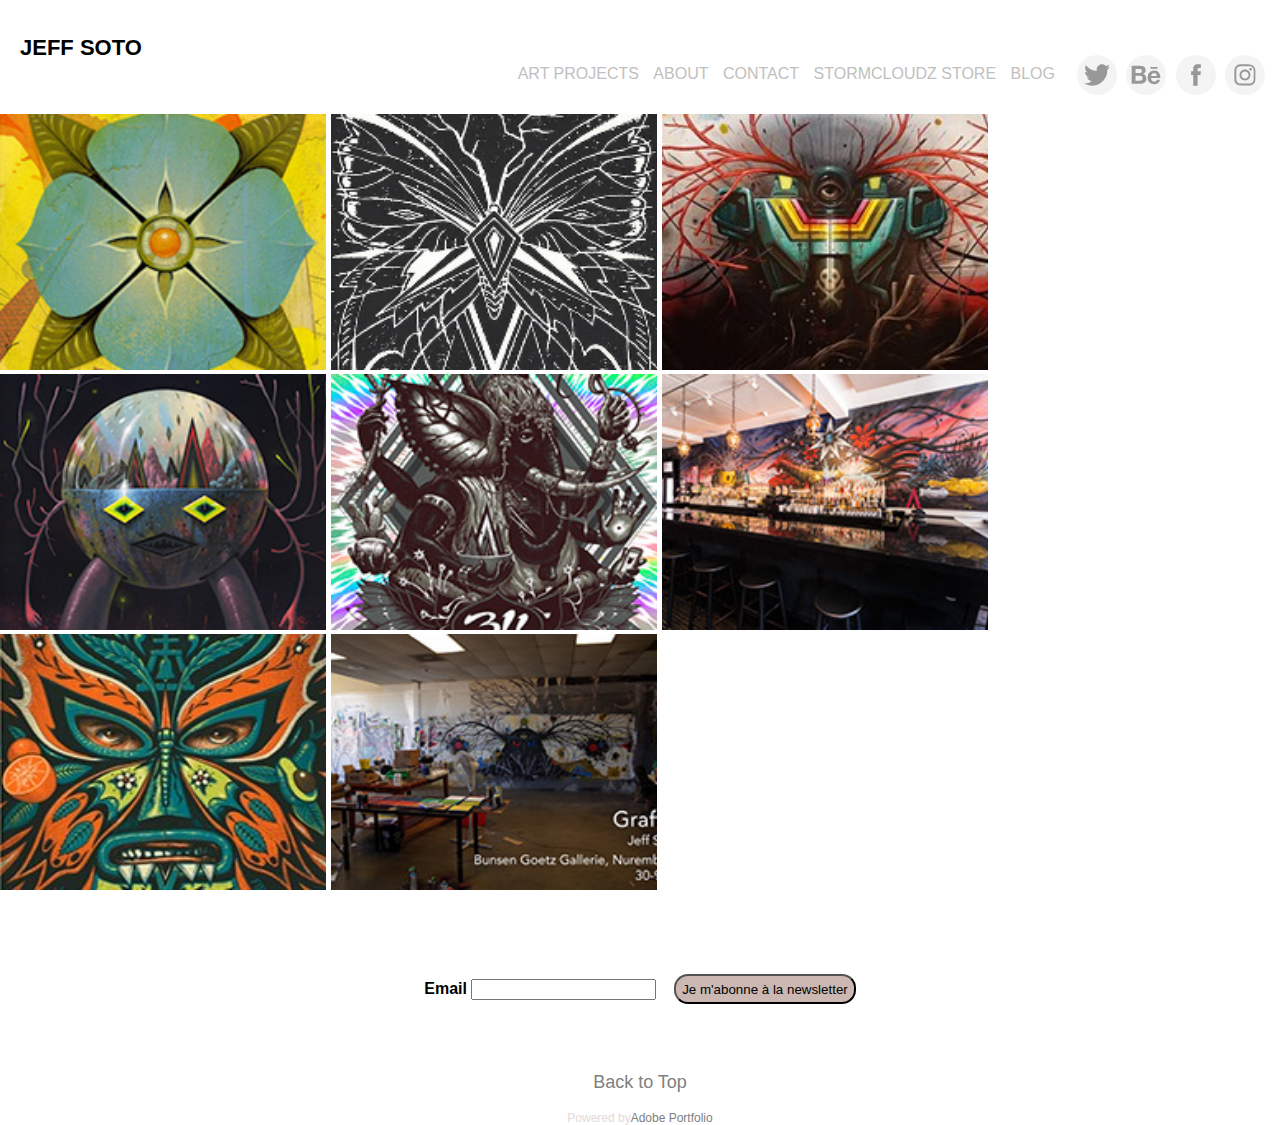
<file: index.html>
<!DOCTYPE html>
<html lang="en">

<head>
    <meta charset="UTF-8">
    <meta name="viewport" content="width=device-width, initial-scale=1.0">
    <meta name="viewport" content="width=device-width, user-scalable=yes" />
    <!--“user-scalable=yes” sert à indiquer que l’utilisateur peut zoomer sur le contenu-->
    <meta http-equiv="X-UA-Compatible" content="ie=edge">
    <link rel="icon" type="image/png" href="imagesjeff/indexjeff.png" />
    <title>Jeff Soto</title>
    <link rel="stylesheet" href="style.css" />

</head>

<body>
    <header>
        <h1><a href="#">Jeff Soto</a></h1>
        <div class="menu primaire">
            <a href="http://jeffsoto.com/projects">ART PROJECTS</a>
            <a href="http://jeffsoto.com/about">ABOUT</a>
            <a href="http://jeffsoto.com/contact">CONTACT</a>
            <a href="http://www.stormcloudz.com/shop/">STORMCLOUDZ STORE</a>
            <a href="http://www.stormcloudz.com/">BLOG</a>
        </div>
        <div class="menu secondaire">
            <ul>
                <li>
                    <a href="#">
                        <svg xmlns="http://www.w3.org/2000/svg" xmlns:xlink="http://www.w3.org/1999/xlink" version="1.1" x="0px" y="0px" viewBox="0 0 30 24" height="24px" xml:space="preserve" class="icon icon-twitter">
                            <path d="M24.71 5.89C24 6.2 23.2 6.4 22.4 6.53c0.82-0.5 1.45-1.29 1.75-2.23c-0.77 0.46-1.62 0.8-2.53 1 C20.92 4.5 19.9 4 18.7 4c-2.2 0-3.99 1.81-3.99 4.04c0 0.3 0 0.6 0.1 0.92C11.54 8.8 8.6 7.2 6.6 4.7 C6.3 5.3 6.1 6 6.1 6.77c0 1.4 0.7 2.6 1.8 3.36c-0.65-0.02-1.27-0.2-1.81-0.51c0 0 0 0 0 0.1 c0 2 1.4 3.6 3.2 3.96c-0.34 0.09-0.69 0.14-1.05 0.14c-0.26 0-0.51-0.03-0.75-0.07c0.51 1.6 2 2.8 3.7 2.8 c-1.36 1.08-3.08 1.73-4.95 1.73c-0.32 0-0.64-0.02-0.95-0.06C7.05 19.3 9.1 20 11.4 20c7.33 0 11.34-6.15 11.34-11.49 c0-0.18 0-0.35-0.01-0.52C23.5 7.4 24.2 6.7 24.7 5.89z"></path>
                        </svg>
                    </a>
                </li>
                <li>
                    <a href="#">
                        <svg id="Layer_1" data-name="Layer 1" xmlns="http://www.w3.org/2000/svg" viewBox="0 0 30 24" height="24px" class="icon icon-behance">
                            <path id="path-1" d="M18.83,14.38a2.78,2.78,0,0,0,.65,1.9,2.31,2.31,0,0,0,1.7.59,2.31,2.31,0,0,0,1.38-.41,1.79,1.79,0,0,0,.71-0.87h2.31a4.48,4.48,0,0,1-1.71,2.53,5,5,0,0,1-2.78.76,5.53,5.53,0,0,1-2-.37,4.34,4.34,0,0,1-1.55-1,4.77,4.77,0,0,1-1-1.63,6.29,6.29,0,0,1,0-4.13,4.83,4.83,0,0,1,1-1.64A4.64,4.64,0,0,1,19.09,9a4.86,4.86,0,0,1,2-.4A4.5,4.5,0,0,1,23.21,9a4.36,4.36,0,0,1,1.5,1.3,5.39,5.39,0,0,1,.84,1.86,7,7,0,0,1,.18,2.18h-6.9Zm3.67-3.24A1.94,1.94,0,0,0,21,10.6a2.26,2.26,0,0,0-1,.22,2,2,0,0,0-.66.54,1.94,1.94,0,0,0-.35.69,3.47,3.47,0,0,0-.12.65h4.29A2.75,2.75,0,0,0,22.5,11.14ZM18.29,6h5.36V7.35H18.29V6ZM13.89,17.7a4.4,4.4,0,0,1-1.51.7,6.44,6.44,0,0,1-1.73.22H4.24V5.12h6.24a7.7,7.7,0,0,1,1.73.17,3.67,3.67,0,0,1,1.33.56,2.6,2.6,0,0,1,.86,1,3.74,3.74,0,0,1,.3,1.58,3,3,0,0,1-.46,1.7,3.33,3.33,0,0,1-1.35,1.12,3.19,3.19,0,0,1,1.82,1.26,3.79,3.79,0,0,1,.59,2.17,3.79,3.79,0,0,1-.39,1.77A3.24,3.24,0,0,1,13.89,17.7ZM11.72,8.19a1.25,1.25,0,0,0-.45-0.47,1.88,1.88,0,0,0-.64-0.24,5.5,5.5,0,0,0-.76-0.05H7.16v3.16h3a2,2,0,0,0,1.28-.38A1.43,1.43,0,0,0,11.89,9,1.73,1.73,0,0,0,11.72,8.19ZM11.84,13a2.39,2.39,0,0,0-1.52-.45H7.16v3.73h3.11a3.61,3.61,0,0,0,.82-0.09A2,2,0,0,0,11.77,16a1.39,1.39,0,0,0,.47-0.54,1.85,1.85,0,0,0,.17-0.88A1.77,1.77,0,0,0,11.84,13Z"></path>
                        </svg>
                    </a>
                </li>
                <li>
                    <a href="#">
                        <svg xmlns="http://www.w3.org/2000/svg" xmlns:xlink="http://www.w3.org/1999/xlink" version="1.1" x="0px" y="0px" viewBox="0 0 30 24" height="24px" xml:space="preserve" class="icon icon-facebook">
                            <path d="M16.21 20h-3.26v-8h-1.63V9.24h1.63V7.59c0-2.25 0.92-3.59 3.53-3.59h2.17v2.76H17.3 c-1.02 0-1.08 0.39-1.08 1.11l0 1.38h2.46L18.38 12h-2.17V20z"
                            />
                        </svg>
                    </a>
                </li>
                <li>
                    <a href="#">
                        <svg version="1.1" id="Layer_1" xmlns="http://www.w3.org/2000/svg" xmlns:xlink="http://www.w3.org/1999/xlink" x="0px" y="0px" viewBox="0 0 30 24" style="enable-background:new 0 0 30 24;" xml:space="preserve" class="icon icon-instagram">
                            <g>
                                <path d="M15,5.4c2.1,0,2.4,0,3.2,0c0.8,0,1.2,0.2,1.5,0.3c0.4,0.1,0.6,0.3,0.9,0.6c0.3,0.3,0.5,0.5,0.6,0.9
                                c0.1,0.3,0.2,0.7,0.3,1.5c0,0.8,0,1.1,0,3.2s0,2.4,0,3.2c0,0.8-0.2,1.2-0.3,1.5c-0.1,0.4-0.3,0.6-0.6,0.9c-0.3,0.3-0.5,0.5-0.9,0.6
                                c-0.3,0.1-0.7,0.2-1.5,0.3c-0.8,0-1.1,0-3.2,0s-2.4,0-3.2,0c-0.8,0-1.2-0.2-1.5-0.3c-0.4-0.1-0.6-0.3-0.9-0.6
                                c-0.3-0.3-0.5-0.5-0.6-0.9c-0.1-0.3-0.2-0.7-0.3-1.5c0-0.8,0-1.1,0-3.2s0-2.4,0-3.2c0-0.8,0.2-1.2,0.3-1.5c0.1-0.4,0.3-0.6,0.6-0.9
                                c0.3-0.3,0.5-0.5,0.9-0.6c0.3-0.1,0.7-0.2,1.5-0.3C12.6,5.4,12.9,5.4,15,5.4 M15,4c-2.2,0-2.4,0-3.3,0c-0.9,0-1.4,0.2-1.9,0.4
                                c-0.5,0.2-1,0.5-1.4,0.9C7.9,5.8,7.6,6.2,7.4,6.8C7.2,7.3,7.1,7.9,7,8.7C7,9.6,7,9.8,7,12s0,2.4,0,3.3c0,0.9,0.2,1.4,0.4,1.9
                                c0.2,0.5,0.5,1,0.9,1.4c0.4,0.4,0.9,0.7,1.4,0.9c0.5,0.2,1.1,0.3,1.9,0.4c0.9,0,1.1,0,3.3,0s2.4,0,3.3,0c0.9,0,1.4-0.2,1.9-0.4
                                c0.5-0.2,1-0.5,1.4-0.9c0.4-0.4,0.7-0.9,0.9-1.4c0.2-0.5,0.3-1.1,0.4-1.9c0-0.9,0-1.1,0-3.3s0-2.4,0-3.3c0-0.9-0.2-1.4-0.4-1.9
                                c-0.2-0.5-0.5-1-0.9-1.4c-0.4-0.4-0.9-0.7-1.4-0.9c-0.5-0.2-1.1-0.3-1.9-0.4C17.4,4,17.2,4,15,4L15,4L15,4z"
                                />
                                <path d="M15,7.9c-2.3,0-4.1,1.8-4.1,4.1s1.8,4.1,4.1,4.1s4.1-1.8,4.1-4.1S17.3,7.9,15,7.9L15,7.9z M15,14.7c-1.5,0-2.7-1.2-2.7-2.7
                                c0-1.5,1.2-2.7,2.7-2.7s2.7,1.2,2.7,2.7C17.7,13.5,16.5,14.7,15,14.7L15,14.7z" />
                                <path d="M20.2,7.7c0,0.5-0.4,1-1,1s-1-0.4-1-1s0.4-1,1-1S20.2,7.2,20.2,7.7L20.2,7.7z" />
                            </g>
                        </svg>
                    </a>
                </li>
            </ul>
        </div>
    </header>
    <main>
        <section class="mosaique-images">
            <div id="container">
                <figure>
                    <a href="#"><img src="imagesjeff/flower02.jpg" alt="Flowers" /></a>
                    <figcaption>Flowers A Flower for every month.</figcaption>
                </figure>
                <figure>
                    <a href="#"><img src="imagesjeff/summer-print4a.jpg" alt="Summer print" /></a>
                    <figcaption>Summer Prints Scratch foam ink prints</figcaption>
                </figure>
                <figure>
                    <a href="#"><img src="imagesjeff/the-sotofish2.jpg" alt="Sotofish" /></a>
                    <figcaption>The Sotofish Society I - Work from Soto's 2016 solo show at Jonathan LeVine Gallery NYC</figcaption>
                </figure>
                <figure>
                    <a href="#"><img src="imagesjeff/sotofish-society-nyc2.jpg" alt="Sotofish" /></a>
                    <figcaption>The Sotofish Society II - Work from Soto's 2016 solo show at Jonathan LeVine Gallery NYC</figcaption>
                </figure>

                <figure>
                    <a href="#"><img src="imagesjeff/raleigh02.jpg" alt="Raleigh" /></a>
                    <figcaption>Raleigh 311 Gig poster</figcaption>
                </figure>
                <figure>
                    <a href="#"><img src="imagesjeff/empellon02.jpg" alt="Empellon" /></a>
                    <figcaption>Mural for Empellon Taqueria</figcaption>
                </figure>
                <figure>
                    <a href="#"><img src="imagesjeff/puscifer02b.jpg" alt="Puscifer" /></a>
                    <figcaption>Gig poster for Puscifer's 2016 Tour</figcaption>
                </figure>
                <figure>
                    <a href="#"><img src="imagesjeff/graffiti2.jpg" alt="Graffiti" /></a>
                    <figcaption>Solo exhibi at Bunsen Goetz Galerie</figcaption>
                </figure>
            </div>
        </section>
    </main>

    <div class="newsletter">
        <form class="newsletter" action="index.html" method="POST">
            <label for="email">Email </label><input type="email" name="email" id="email">
            <button type "submit" value="">Je m'abonne à la newsletter</button>
        </form>
    </div>

    <section class="backtotop">
        <footer>
            <div class="backtotop">
                <p><a href="#">Back to Top</a></p>
            </div>
            <div class="baseline">Powered by <a href="#">Adobe Portfolio</a>
            </div>
        </footer>
    </section>

</body>

</html>
</file>
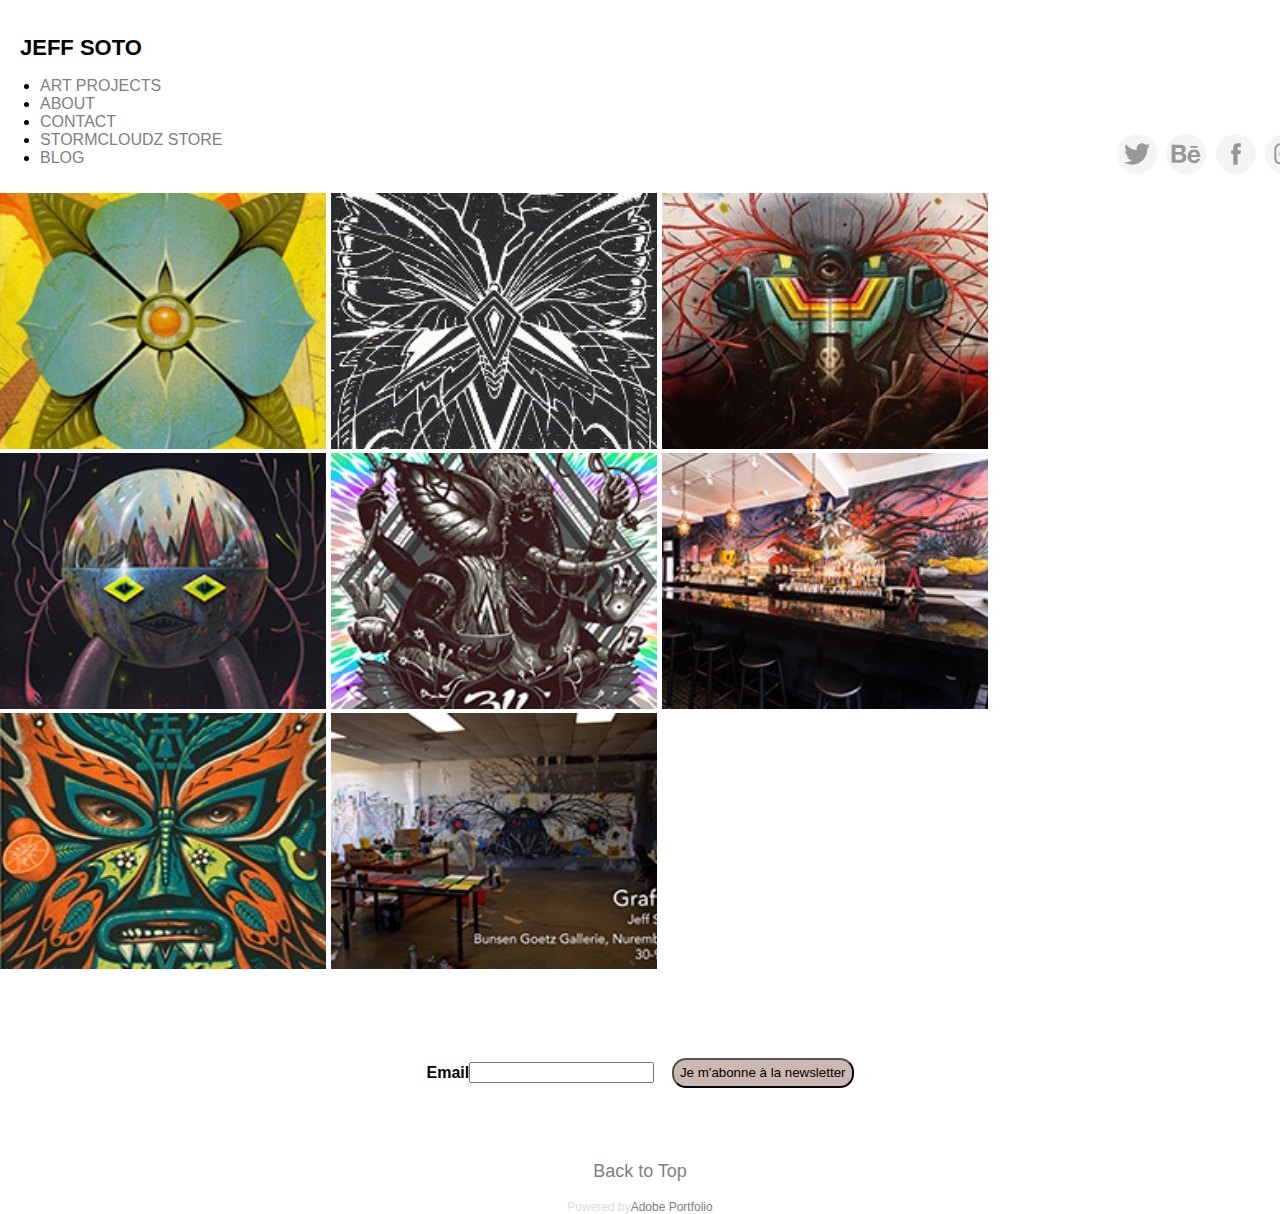
<file: jeffsoto.html>
<!DOCTYPE html>
<html lang="en">

<head>
    <meta charset="UTF-8">
    <meta name="viewport" content="width=device-width, initial-scale=1.0">
    <meta http-equiv="X-UA-Compatible" content="ie=edge">
    <link rel="icon" type="image/png" href="imagesjeff/indexjeff.png" />
    <title>Jeff Soto</title>
    <link rel="stylesheet" href="style.css" />

</head>

<body>
    <header>
        <h1><a href="#">Jeff Soto</a></h1>
    </header>
    <nav>
        <div id="menu">
            <ul>
                <li><a href="">ART PROJECTS</a></li>
                <li><a href="">ABOUT</a></li>
                <li><a href="">CONTACT</a></li>
                <li><a href="">STORMCLOUDZ STORE</a></li>
                <li><a href="">BLOG</a></li>
                <nav class="secondaire">
                    <ul>
                        <li>
                            <a href="#">
                                <svg xmlns="http://www.w3.org/2000/svg" xmlns:xlink="http://www.w3.org/1999/xlink" version="1.1" x="0px" y="0px" viewBox="0 0 30 24"
                                    height="24px" xml:space="preserve" class="icon icon-twitter">
                                    <path d="M24.71 5.89C24 6.2 23.2 6.4 22.4 6.53c0.82-0.5 1.45-1.29 1.75-2.23c-0.77 0.46-1.62 0.8-2.53 1 C20.92 4.5 19.9 4 18.7 4c-2.2 0-3.99 1.81-3.99 4.04c0 0.3 0 0.6 0.1 0.92C11.54 8.8 8.6 7.2 6.6 4.7 C6.3 5.3 6.1 6 6.1 6.77c0 1.4 0.7 2.6 1.8 3.36c-0.65-0.02-1.27-0.2-1.81-0.51c0 0 0 0 0 0.1 c0 2 1.4 3.6 3.2 3.96c-0.34 0.09-0.69 0.14-1.05 0.14c-0.26 0-0.51-0.03-0.75-0.07c0.51 1.6 2 2.8 3.7 2.8 c-1.36 1.08-3.08 1.73-4.95 1.73c-0.32 0-0.64-0.02-0.95-0.06C7.05 19.3 9.1 20 11.4 20c7.33 0 11.34-6.15 11.34-11.49 c0-0.18 0-0.35-0.01-0.52C23.5 7.4 24.2 6.7 24.7 5.89z"></path>
                                </svg>
                            </a>
                        </li>
                        <li>
                            <a href="#">
                                <svg id="Layer_1" data-name="Layer 1" xmlns="http://www.w3.org/2000/svg" viewBox="0 0 30 24" height="24px" class="icon icon-behance">
                                    <path id="path-1" d="M18.83,14.38a2.78,2.78,0,0,0,.65,1.9,2.31,2.31,0,0,0,1.7.59,2.31,2.31,0,0,0,1.38-.41,1.79,1.79,0,0,0,.71-0.87h2.31a4.48,4.48,0,0,1-1.71,2.53,5,5,0,0,1-2.78.76,5.53,5.53,0,0,1-2-.37,4.34,4.34,0,0,1-1.55-1,4.77,4.77,0,0,1-1-1.63,6.29,6.29,0,0,1,0-4.13,4.83,4.83,0,0,1,1-1.64A4.64,4.64,0,0,1,19.09,9a4.86,4.86,0,0,1,2-.4A4.5,4.5,0,0,1,23.21,9a4.36,4.36,0,0,1,1.5,1.3,5.39,5.39,0,0,1,.84,1.86,7,7,0,0,1,.18,2.18h-6.9Zm3.67-3.24A1.94,1.94,0,0,0,21,10.6a2.26,2.26,0,0,0-1,.22,2,2,0,0,0-.66.54,1.94,1.94,0,0,0-.35.69,3.47,3.47,0,0,0-.12.65h4.29A2.75,2.75,0,0,0,22.5,11.14ZM18.29,6h5.36V7.35H18.29V6ZM13.89,17.7a4.4,4.4,0,0,1-1.51.7,6.44,6.44,0,0,1-1.73.22H4.24V5.12h6.24a7.7,7.7,0,0,1,1.73.17,3.67,3.67,0,0,1,1.33.56,2.6,2.6,0,0,1,.86,1,3.74,3.74,0,0,1,.3,1.58,3,3,0,0,1-.46,1.7,3.33,3.33,0,0,1-1.35,1.12,3.19,3.19,0,0,1,1.82,1.26,3.79,3.79,0,0,1,.59,2.17,3.79,3.79,0,0,1-.39,1.77A3.24,3.24,0,0,1,13.89,17.7ZM11.72,8.19a1.25,1.25,0,0,0-.45-0.47,1.88,1.88,0,0,0-.64-0.24,5.5,5.5,0,0,0-.76-0.05H7.16v3.16h3a2,2,0,0,0,1.28-.38A1.43,1.43,0,0,0,11.89,9,1.73,1.73,0,0,0,11.72,8.19ZM11.84,13a2.39,2.39,0,0,0-1.52-.45H7.16v3.73h3.11a3.61,3.61,0,0,0,.82-0.09A2,2,0,0,0,11.77,16a1.39,1.39,0,0,0,.47-0.54,1.85,1.85,0,0,0,.17-0.88A1.77,1.77,0,0,0,11.84,13Z"></path>
                                </svg>
                            </a>
                        </li>
                        <li>
                            <a href="#">
                                <svg xmlns="http://www.w3.org/2000/svg" xmlns:xlink="http://www.w3.org/1999/xlink" version="1.1" x="0px" y="0px" viewBox="0 0 30 24"
                                    height="24px" xml:space="preserve" class="icon icon-facebook">
                                    <path d="M16.21 20h-3.26v-8h-1.63V9.24h1.63V7.59c0-2.25 0.92-3.59 3.53-3.59h2.17v2.76H17.3 c-1.02 0-1.08 0.39-1.08 1.11l0 1.38h2.46L18.38 12h-2.17V20z"
                                    />
                                </svg>
                            </a>
                        </li>
                        <li>
                            <a href="#">
                                <svg version="1.1" id="Layer_1" xmlns="http://www.w3.org/2000/svg" xmlns:xlink="http://www.w3.org/1999/xlink" x="0px" y="0px"
                                    viewBox="0 0 30 24" style="enable-background:new 0 0 30 24;" xml:space="preserve" class="icon icon-instagram">
                                    <g>
                                        <path d="M15,5.4c2.1,0,2.4,0,3.2,0c0.8,0,1.2,0.2,1.5,0.3c0.4,0.1,0.6,0.3,0.9,0.6c0.3,0.3,0.5,0.5,0.6,0.9
                                c0.1,0.3,0.2,0.7,0.3,1.5c0,0.8,0,1.1,0,3.2s0,2.4,0,3.2c0,0.8-0.2,1.2-0.3,1.5c-0.1,0.4-0.3,0.6-0.6,0.9c-0.3,0.3-0.5,0.5-0.9,0.6
                                c-0.3,0.1-0.7,0.2-1.5,0.3c-0.8,0-1.1,0-3.2,0s-2.4,0-3.2,0c-0.8,0-1.2-0.2-1.5-0.3c-0.4-0.1-0.6-0.3-0.9-0.6
                                c-0.3-0.3-0.5-0.5-0.6-0.9c-0.1-0.3-0.2-0.7-0.3-1.5c0-0.8,0-1.1,0-3.2s0-2.4,0-3.2c0-0.8,0.2-1.2,0.3-1.5c0.1-0.4,0.3-0.6,0.6-0.9
                                c0.3-0.3,0.5-0.5,0.9-0.6c0.3-0.1,0.7-0.2,1.5-0.3C12.6,5.4,12.9,5.4,15,5.4 M15,4c-2.2,0-2.4,0-3.3,0c-0.9,0-1.4,0.2-1.9,0.4
                                c-0.5,0.2-1,0.5-1.4,0.9C7.9,5.8,7.6,6.2,7.4,6.8C7.2,7.3,7.1,7.9,7,8.7C7,9.6,7,9.8,7,12s0,2.4,0,3.3c0,0.9,0.2,1.4,0.4,1.9
                                c0.2,0.5,0.5,1,0.9,1.4c0.4,0.4,0.9,0.7,1.4,0.9c0.5,0.2,1.1,0.3,1.9,0.4c0.9,0,1.1,0,3.3,0s2.4,0,3.3,0c0.9,0,1.4-0.2,1.9-0.4
                                c0.5-0.2,1-0.5,1.4-0.9c0.4-0.4,0.7-0.9,0.9-1.4c0.2-0.5,0.3-1.1,0.4-1.9c0-0.9,0-1.1,0-3.3s0-2.4,0-3.3c0-0.9-0.2-1.4-0.4-1.9
                                c-0.2-0.5-0.5-1-0.9-1.4c-0.4-0.4-0.9-0.7-1.4-0.9c-0.5-0.2-1.1-0.3-1.9-0.4C17.4,4,17.2,4,15,4L15,4L15,4z"
                                        />
                                        <path d="M15,7.9c-2.3,0-4.1,1.8-4.1,4.1s1.8,4.1,4.1,4.1s4.1-1.8,4.1-4.1S17.3,7.9,15,7.9L15,7.9z M15,14.7c-1.5,0-2.7-1.2-2.7-2.7
                                c0-1.5,1.2-2.7,2.7-2.7s2.7,1.2,2.7,2.7C17.7,13.5,16.5,14.7,15,14.7L15,14.7z" />
                                        <path d="M20.2,7.7c0,0.5-0.4,1-1,1s-1-0.4-1-1s0.4-1,1-1S20.2,7.2,20.2,7.7L20.2,7.7z" />
                                    </g>
                                </svg>
                            </a>
                        </li>
                    </ul>
                </nav>
            </ul>
        </div>
    </nav>
    <main>
        <section class="mosaique-images">
            <div id="container">
                <figure>
                    <a href="#"><img src="imagesjeff/flower02.jpg" alt="Flowers" /></a>
                    <figcaption>Flowers A Flower for every month.</figcaption>
                </figure>
                <figure>
                    <a href="#"><img src="imagesjeff/summer-print4.jpg" alt="Summer print" /></a>
                    <figcaption>Summer Prints Scratch foam ink prints</figcaption>
                </figure>
                <figure>
                    <a href="#"><img src="imagesjeff/the-sotofish2.jpg" alt="Sotofish" /></a>
                    <figcaption>The Sotofish Society I - Work from Soto's 2016 solo show at Jonathan LeVine Gallery NYC</figcaption>
                </figure>
                <figure>
                    <a href="#"><img src="imagesjeff/sotofish-society-nyc2.jpg" alt="Sotofish" /></a>
                    <figcaption>The Sotofish Society II - Work from Soto's 2016 solo show at Jonathan LeVine Gallery NYC</figcaption>
                </figure>

                <figure>
                    <a href="#"><img src="imagesjeff/raleigh02.jpg" alt="Raleigh" /></a>
                    <figcaption>Raleigh 311 Gig poster</figcaption>
                </figure>
                <figure>
                    <a href="#"><img src="imagesjeff/empellon02.jpg" alt="Empellon" /></a>
                    <figcaption>Mural for Empellon Taqueria</figcaption>
                </figure>
                <figure>
                    <a href="#"><img src="imagesjeff/puscifer02b.jpg" alt="Puscifer" /></a>
                    <figcaption>Gig poster for Puscifer's 2016 Tour</figcaption>
                </figure>
                <figure>
                    <a href="#"><img src="imagesjeff/graffiti2.jpg" alt="Graffiti" /></a>
                    <figcaption>Solo exhibi at Bunsen Goetz Galerie</figcaption>
                </figure>
            </div>
        </section>
    </main>

    <section class="newsletter">
        <form class="newsletter" action="index.html" method="POST">
            <label for="email">Email</label><input type="email" name="email" id="email">
            <button type "submit" value="">Je m'abonne à la newsletter</button>
        </form>
    </section>

    <section class="backtotop">
        <footer>
            <div class="backtotop">
                <p><a href="#">Back to Top</a></p>
            </div>
            <div class="baseline">Powered by <a href="#">Adobe Portfolio</a>
            </div>
        </footer>
    </section>

</body>

</html>
</file>
<file: style.css>
body {
    margin: 0;
    padding: 0;
    font-family: Arial, Verdana, "Comic sans Ms";
    color: black;
}

header a {
    text-decoration: none;
    color: black;
}

h1 {
    font-family: Arial, Verdana, "Comic sans Ms";
    font-size: 22px;
    font-style: normal;
    padding-left: 20px;
    padding-top: 20px;
    text-transform: uppercase;
}

.primaire a {
    display: inline-block;
    margin: 5px;
}

.primaire {
    text-align: right;
    margin-top: -15px;
    margin-right: 220px;
}

.primaire a:hover {
    color: black;
}

.primaire a {
    color: silver;
    text-decoration: none;
}

.secondaire {
    display: flex;
    float: right;
    opacity: 0.4;
}

.secondaire ul {
    margin-top: -33px;
    margin-right: 15px;
    margin-left: 20px;
    margin-bottom: 15px;
    padding: 0;
}

.secondaire li {
    list-style: none;
    display: inline-flex;
    margin: 0 auto;
    margin-bottom: 0;
    padding-left: 5px;
}

section {
    display: inline;
    position: relative;
}

figure {
    margin-top: 0%;
    margin-right: 0%;
    margin-bottom: 0%;
    margin-left: 0%;
}

svg {
    display: block;
    background-color: rgb(230, 230, 230);
    height: 40px;
    width: 40px;
    border-radius: 20px;
    margin-top: 0;
}

section figure img {
    width: 102%;
    display: flex;
    flex-direction: row;
    justify-content: flex-start;
    block-size: 16em;
}

main {
    width: 102%;
    display: flex;
    /*display: -webkit-box;
    display: -moz-box;
    display: -ms-flexbox;
    display: -webkit-flex;*/
    flex-direction: row;
    padding-bottom: 0px;
    padding-top: 0px;
}

#container {
    width: 102%;
    display: flex;
    /*display: -webkit-box;
    display: -moz-box;
    display: -ms-flexbox;
    display: -webkit-flex;*/
    flex-direction: row;
    flex-wrap: wrap;
}

#container :hover {
    color: white;
    background: transparent;
    text-align: center;
    text-shadow: 0px 1px 1px rgba(0, 0, 0, 0.5);
    cursor: pointer;
}

figure {
    width: 25%;
    position: relative;
    display: inline-block;
    overflow: hidden;
    margin: 0;
}

img {
    width: 202px;
    height: 158px;
    display: block;
}

figcaption {
    font-size: 30px;
    font-weight: bold;
    position: absolute;
    top: 0;
    right: 0;
    bottom: 0;
    left: 0;
    padding: .5em;
    opacity: 0;
}

figure:hover figcaption {
    opacity: 1;
}


}
figcaption {
    text-align: left;
    position: relative;
}
.newsletter {
    margin-top: 80px;
    margin-bottom: 50px;
    font-weight: bold;
    text-align: center;
}
.newsletter button {
    background-color: #cbb8b3;
    height: 30px;
    border-radius: 14px;
    margin-left: 1em;
}
.newsletter button:hover {
    color: black;
    background: #dacbc8;
}
a {
    color: gray;
}
a:link {
    text-decoration: none;
}
footer .backtotop {
    color: gray;
    font-size: 18px;
    display: flex;
    justify-content: center;
    align-items: baseline;
}
footer .baseline {
    color: #e3dad8;
    font-size: 12px;
    display: flex;
    justify-content: center;
    align-items: baseline;
}
footer .baseline a:hover {
    color: grey;
    text-shadow: 0px 1px 1px rgba(0, 0, 0, 0.5);
}
footer .backtotop :hover {
    color: gray;
    text-shadow: 0px 1px 1px rgba(0, 0, 0, 0.5);
}
a {
    color: gray;
}
a:link {
    text-decoration: none;
}

/* media queries*/
@media screen and (max-width: 1024px) {
    nav ul {
        width: auto;
    }
    
    h1 {
        font-size: 1.2em;
    }
    
    section .newsletter {
        text-align: center;
        padding-top: 5px;
        padding-bottom: 5px;
    }
    
    figure {
        width: 32%;
        position: relative;
        display: inline-block;
        overflow: hidden;
        margin: 0;
    }
    
    img {
        width: 202px;
        height: 158px;
        display: block;
    }
    
    figcaption {
        height: 100px;
        font-size: 30px;
        font-weight: bold;
        position: absolute;
        top: 0;
        right: 0;
        bottom: 0;
        left: 0;
        padding: .5em;
        opacity: 0;
    }
    
    figure:hover figcaption {
        opacity: 1;
    }
}

/*responsive design pour cibler les mobiles*/
@media all and (max-device-width: 480px) {
    nav ul {
        flex-direction: column;
        width: 100%;
    }
    
    section .newsletter {
        text-align: center;
        padding-top: 5px;
        padding-bottom: 5px;
    }
    
    #container {
        width: auto;
        display: block;
        flex-direction: column;
    }
    
    figure {
        width: 100%;
        position: relative;
        display: inline-block;
        overflow: hidden;
        margin: 0;
    }
}

/*sur tous types d'écran, largeur de la fenêtre comprise entre 1024px et 1280*/
@media all and (min-width: 1024px) and (max-width: 1280px) {
    nav ul {
        flex-direction: column;
        width: 100%;
    }
    
    section .newsletter {
        text-align: center;
        padding-top: 5px;
        padding-bottom: 5px;
    }
    
    #container {
        width: auto;
        display: block;
        flex-direction: column;
    }
}
@viewport {
    width: device-width;
    zoom: 1;
}
@media all and (max-width: 400px) {
    @-ms-viewport {
        width: device-width;
    }
}
@-webkit-viewport {
    width: device-width
}
@-moz-viewport {
    width: device-width
}
@-ms-viewport {
    width: device-width
}
@-o-viewport {
    width: device-width
}
</file>
